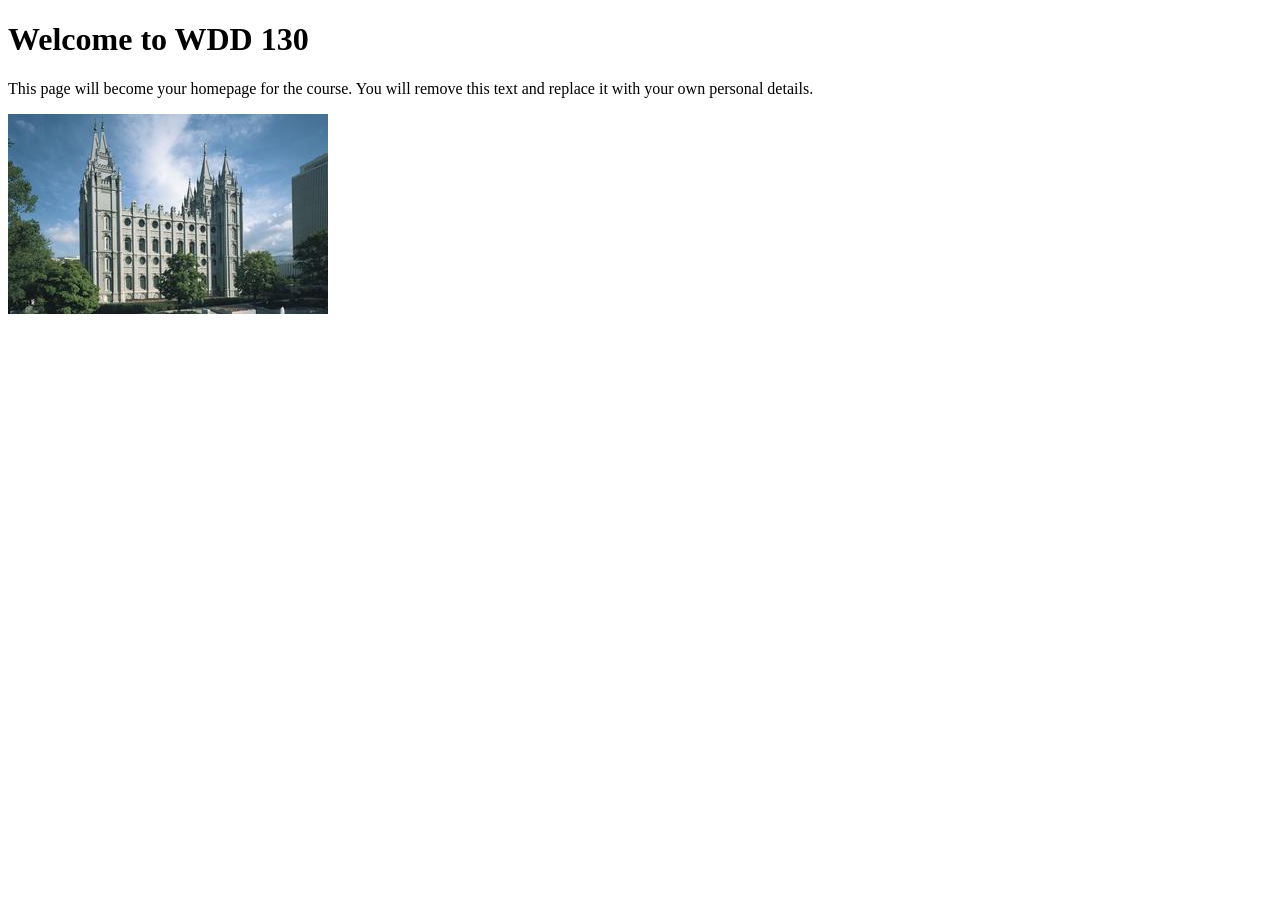
<file: index.html>
<!DOCTYPE html>
<html lang="en">

<head>
    <meta charset="UTF-8">
    <meta name="viewport" content="width=device-width, initial-scale=1.0">
    <title>WDD 130 | Personal Homepage</title>
</head>

<body>
    <h1>Welcome to WDD 130</h1>
    <p>This page will become your homepage for the course. You will remove this text and replace it with your own personal details.</p>

    <img src="images/salt-lake-temple.jpg" alt="The Salt Lake Temple.">
</body>

</html>
</file>
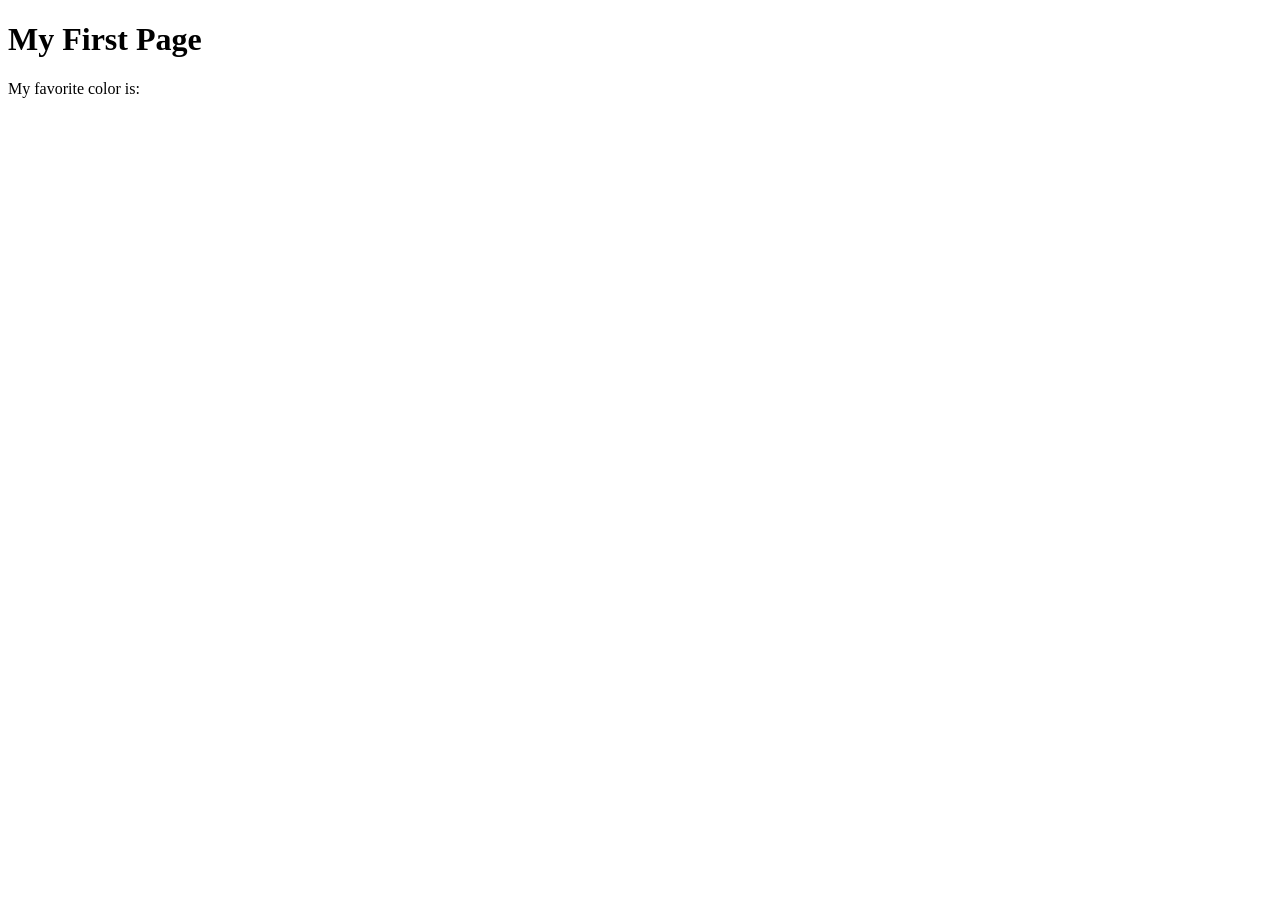
<file: week01/first-page.html>
<!DOCTYPE html>
<html lang="en">

<head>
    <meta charset="UTF-8">
    <meta name="viewport" content="width=device-width, initial-scale=1.0">
    <title>My First Page</title>
</head>

<body>
    <h1>My First Page</h1>
    <p>My favorite color is: </p>
</body>

</html>
</file>
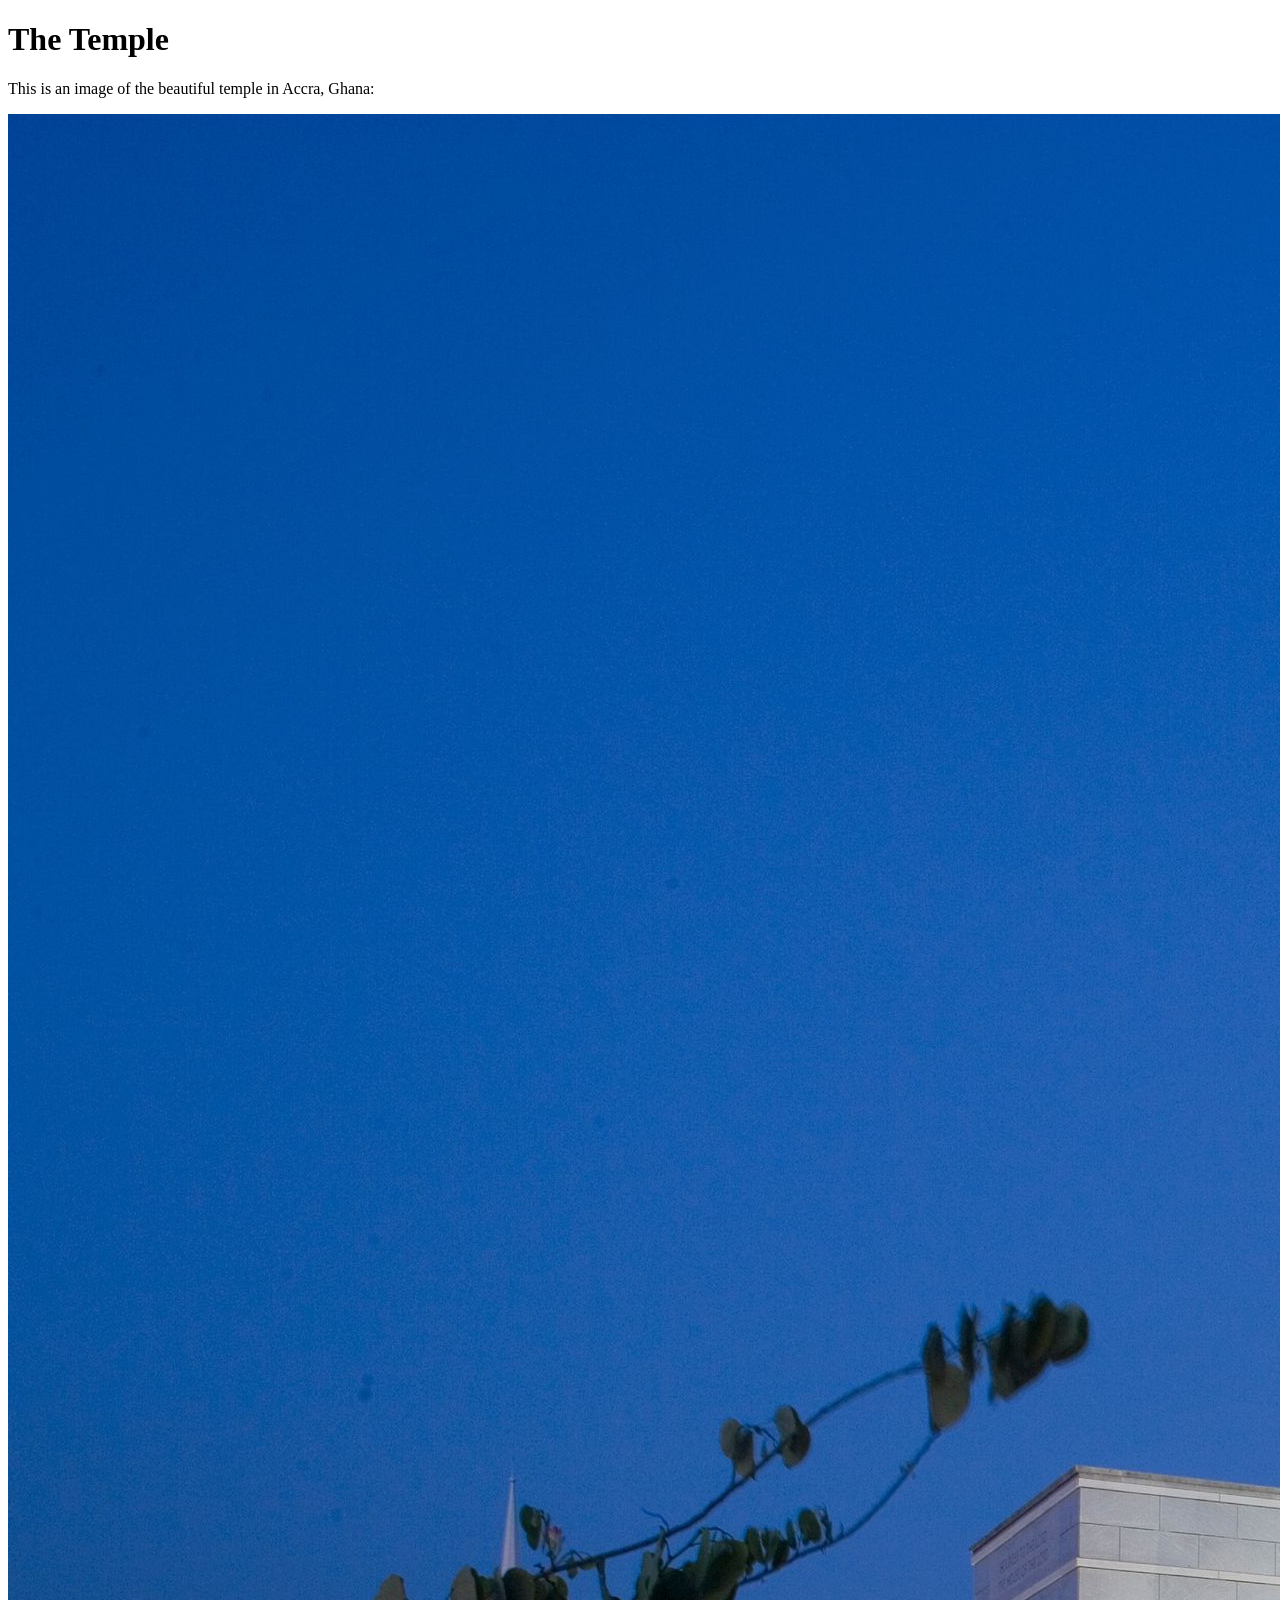
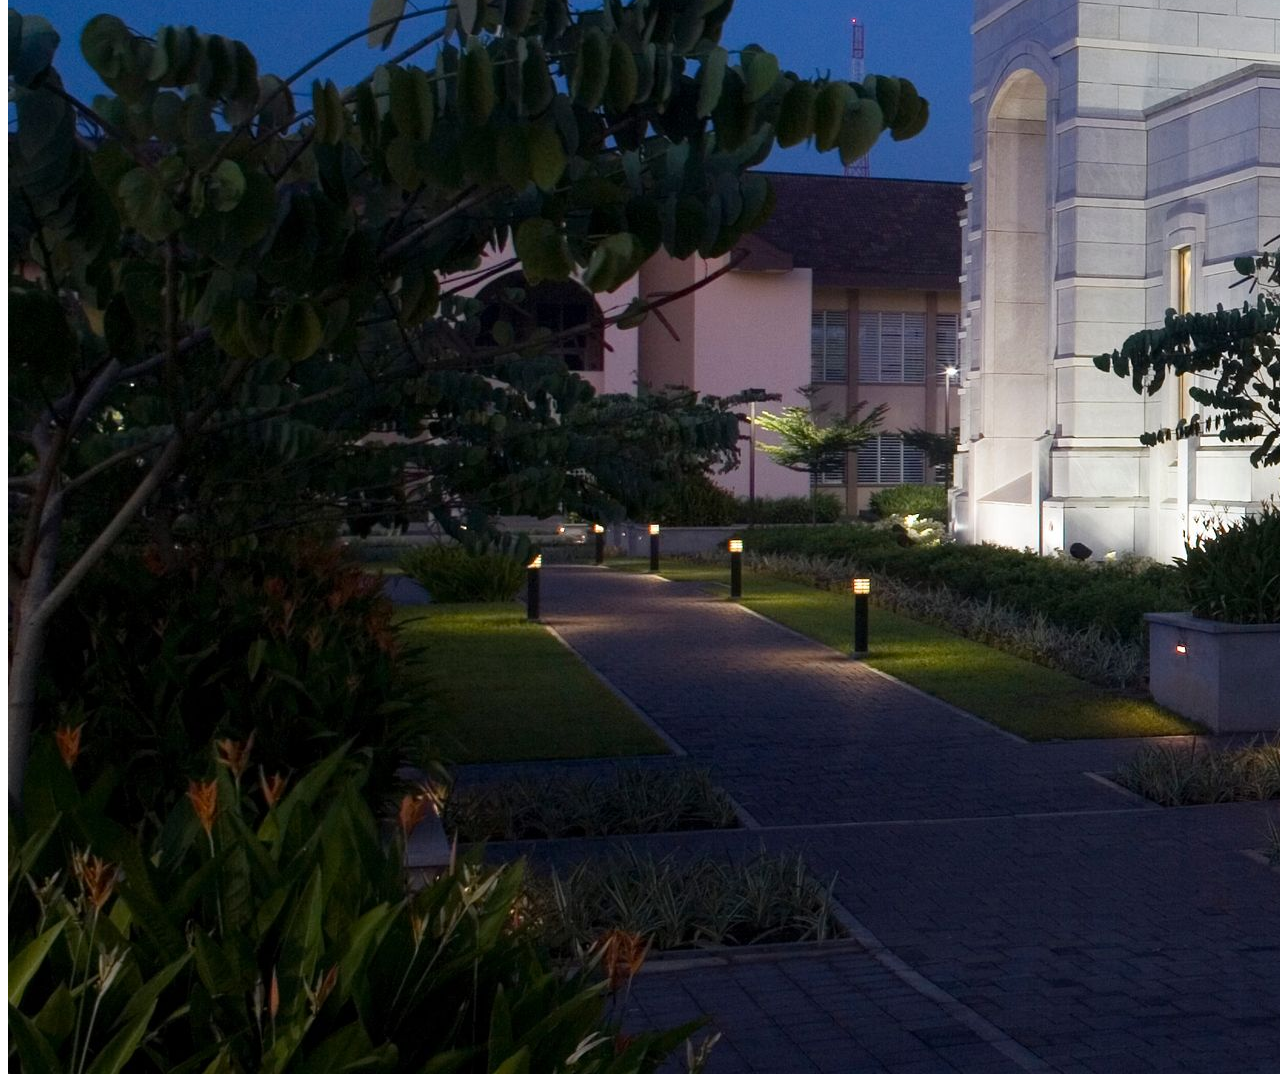
<file: week01/images.html>
<!DOCTYPE html>
<html lang="en">

<head>
    <meta charset="UTF-8">
    <meta name="viewport" content="width=device-width, initial-scale=1.0">
    <title>Temple Image</title>
</head>

<body>
    <h1>The Temple</h1>
    <p>This is an image of the beautiful temple in Accra, Ghana:</p>
    <img src="images/temple-large.jpeg" alt="The Accra Ghana Temple">

</body>

</html>
</file>
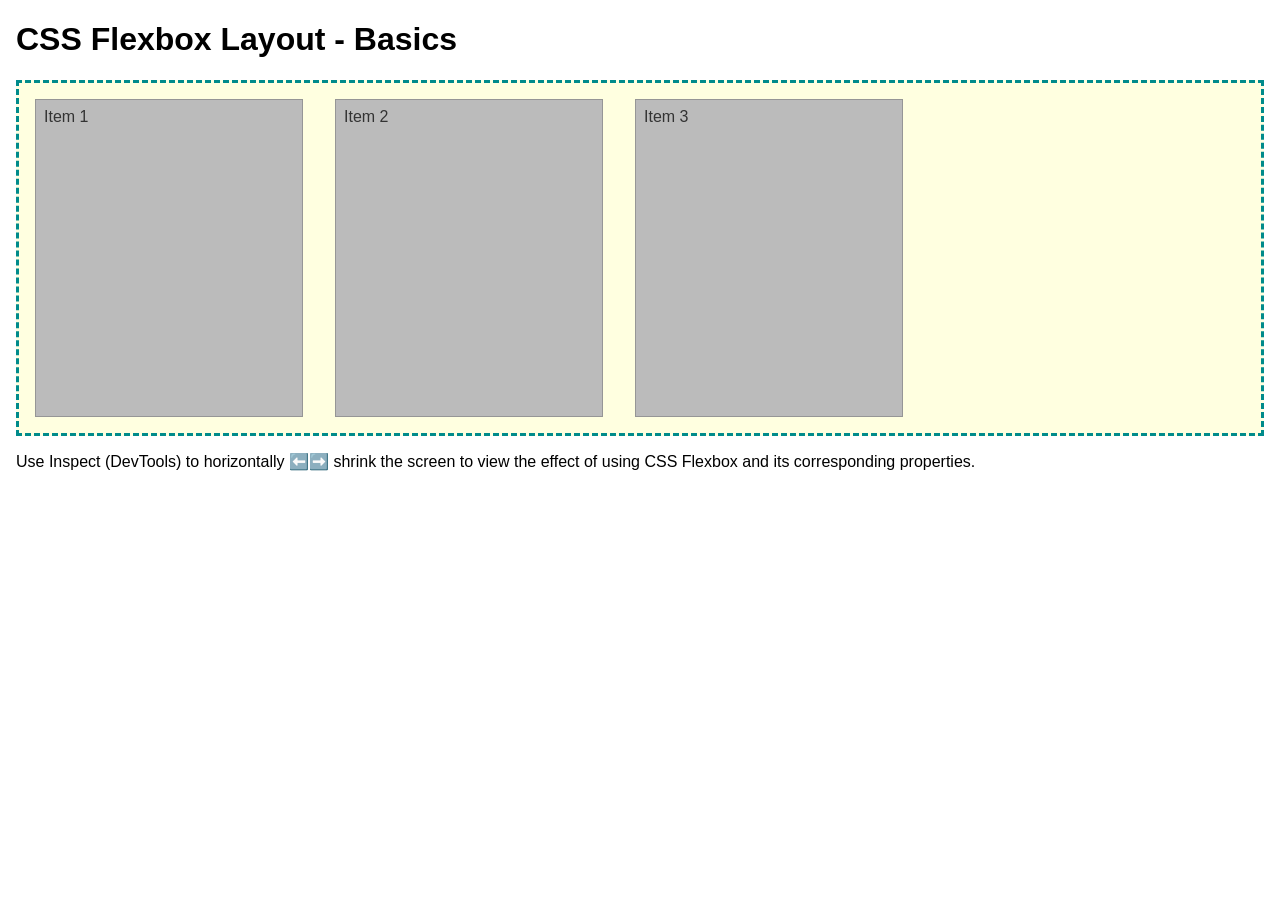
<file: week04/flexbox-layout.html>
<!DOCTYPE html>
<html lang="en">

<head>
    <meta charset="UTF-8">
    <meta name="viewport" content="width=device-width, initial-scale=1.0">
    <title>CSS Flexbox Layout - Basics</title>
    <link rel="stylesheet" href="styles/flexbox.css">
</head>

<body>
    <main>
        <h1>CSS Flexbox Layout - Basics</h1>
        <div class="flex-container">
            <div class="flex-item item1">Item 1</div>
            <div class="flex-item item2">Item 2</div>
            <div class="flex-item item3">Item 3</div>
        </div>
        <p>Use Inspect (DevTools) to horizontally ⬅️➡️ shrink the screen to view the effect of using CSS Flexbox and its corresponding properties.</p>
    </main>
</body>

</html>
</file>
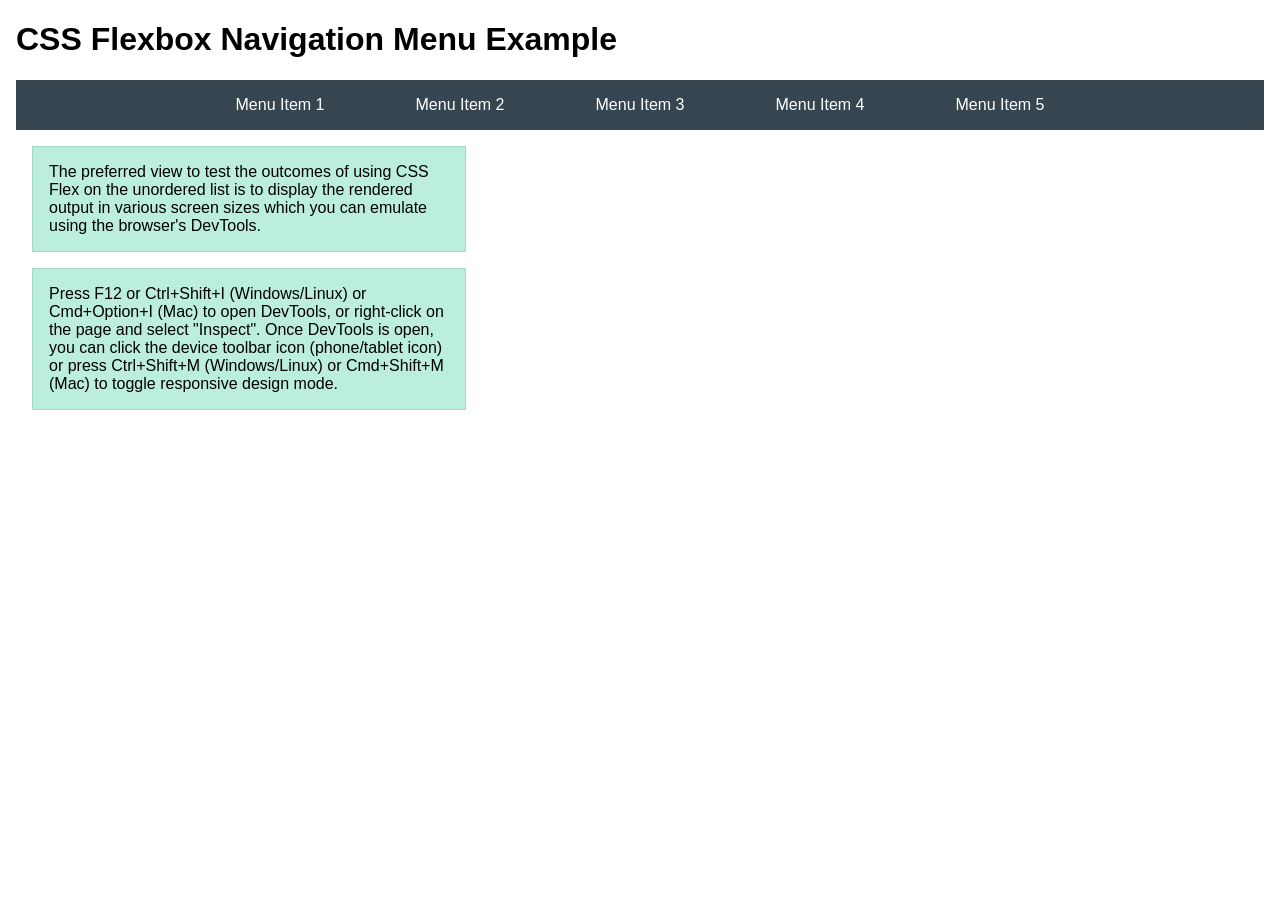
<file: week04/flexbox-menu.html>
<!DOCTYPE html>
<html lang="en">

<head>
    <meta charset="UTF-8">
    <meta name="viewport" content="width=device-width, initial-scale=1.0">
    <title>CSS Flexbox - Navigation Menu</title>
    <link rel="stylesheet" href="styles/flexbox-menu.css">
</head>

<body>
    <main>
        <h1>CSS Flexbox Navigation Menu Example</h1>
        <nav>
            <ul>
                <li><a href="#">Menu Item 1</a></li>
                <li><a href="#">Menu Item 2</a></li>
                <li><a href="#">Menu Item 3</a></li>
                <li><a href="#">Menu Item 4</a></li>
                <li><a href="#">Menu Item 5</a></li>
            </ul>
        </nav>
        <p>The preferred view to test the outcomes of using CSS Flex on the unordered list is to display the rendered output in various screen sizes which you can emulate using the browser's DevTools.</p>

        <p>Press F12 or Ctrl+Shift+I (Windows/Linux) or Cmd+Option+I (Mac) to open DevTools, or right-click on the page and select "Inspect". Once DevTools is open, you can click the device toolbar icon (phone/tablet icon) or press Ctrl+Shift+M (Windows/Linux) or Cmd+Shift+M (Mac) to toggle responsive design mode.</p>
    </main>
</body>

</html>
</file>
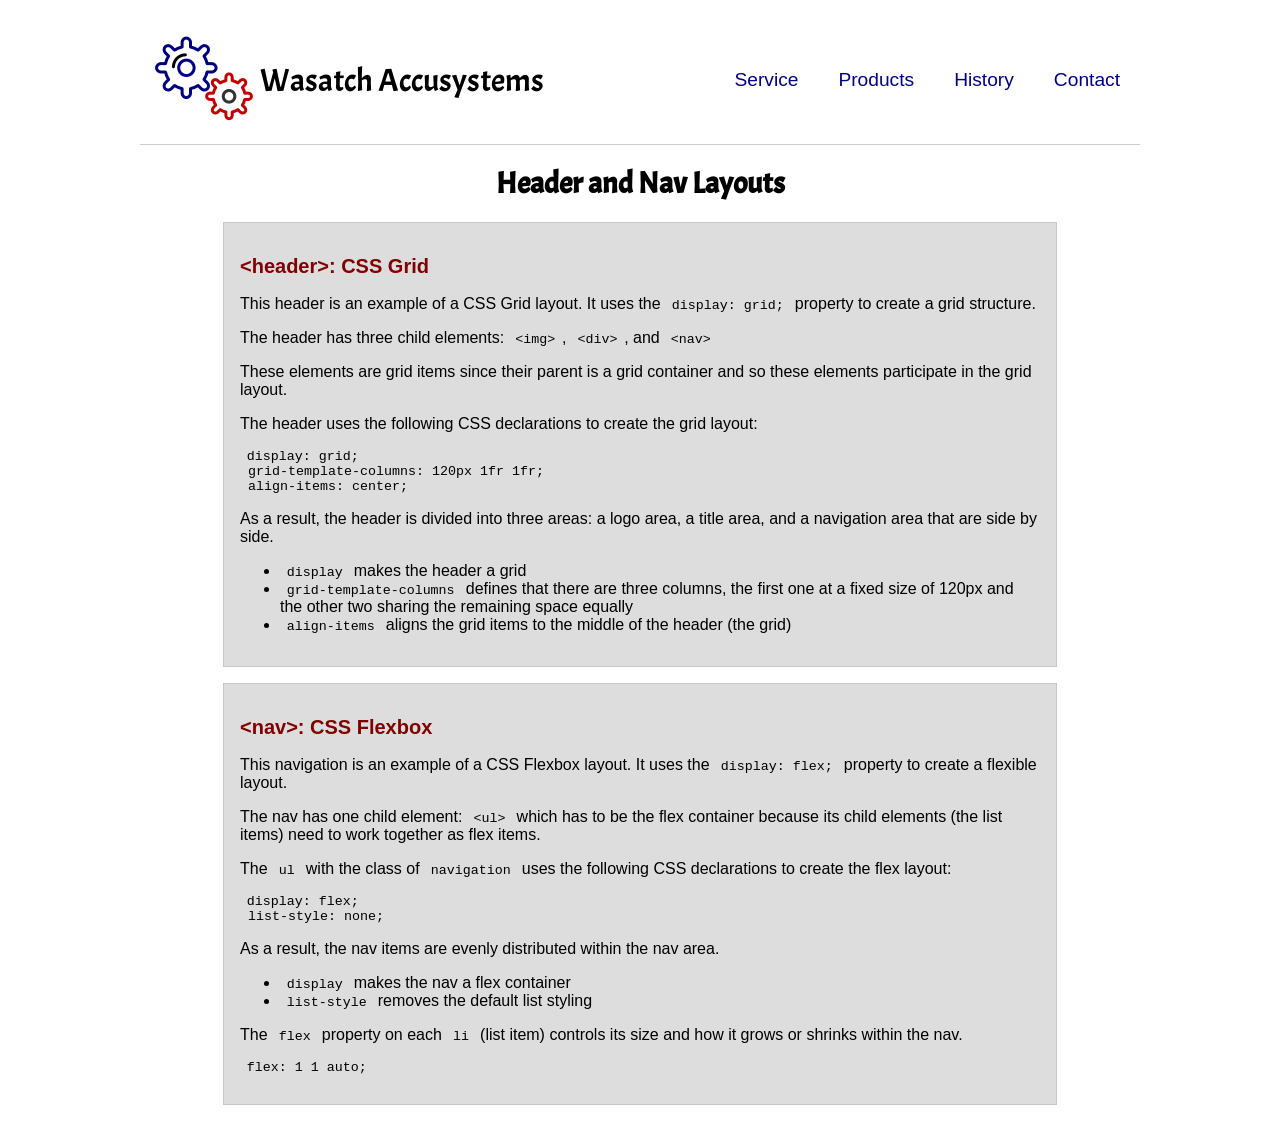
<file: week04/header-layout.html>
<!DOCTYPE html>
<html lang="en">

<head>
    <meta charset="UTF-8">
    <meta name="viewport" content="width=device-width, initial-scale=1.0">
    <title>Header and Nav Layout</title>
    <link rel="stylesheet" href="styles/layout.css">
    <link rel="preconnect" href="https://fonts.googleapis.com">
    <link rel="preconnect" href="https://fonts.gstatic.com" crossorigin>
    <link href="https://fonts.googleapis.com/css2?family=Acme&display=swap" rel="stylesheet">
</head>

<body>
    <header>
        <img src="images/colored-gears.png" alt="Sample Logo">
        <div id="logo">Wasatch Accusystems</div>
        <nav>
            <ul class="navigation">
                <li><a href="#">Service</a></li>
                <li><a href="#">Products</a></li>
                <li><a href="#">History</a></li>
                <li><a href="#">Contact</a></li>
            </ul>
        </nav>
    </header>
    <main>
        <h1>Header and Nav Layouts</h1>
        <section>
            <h2>&lt;header&gt;: CSS Grid</h2>
            <p>This header is an example of a CSS Grid layout. It uses the <code>display: grid;</code> property to create a grid structure.</p>
            <p>The header has three child elements: <code>&lt;img&gt;</code>, <code>&lt;div&gt;</code>, and <code>&lt;nav&gt;</code></p>
            <p>These elements are grid items since their parent is a grid container and so these elements participate in the grid layout.</p>
            <p>The header uses the following CSS declarations to create the grid layout:</p>
            <pre><code>display: grid;
 grid-template-columns: 120px 1fr 1fr;
 align-items: center;</code></pre>

            <p>As a result, the header is divided into three areas: a logo area, a title area, and a navigation area that are side by side.</p>

            <ul>
                <li><code>display</code> makes the header a grid</li>
                <li><code>grid-template-columns</code> defines that there are three columns, the first one at a fixed size of 120px and the other two sharing the remaining space equally</li>
                <li><code>align-items</code> aligns the grid items to the middle of the header (the grid)</li>
            </ul>
        </section>

        <section>
            <h2>&lt;nav&gt;: CSS Flexbox</h2>
            <p>This navigation is an example of a CSS Flexbox layout. It uses the <code>display: flex;</code> property to create a flexible layout.</p>
            <p>The nav has one child element: <code>&lt;ul&gt;</code> which has to be the flex container because its child elements (the list items) need to work together as flex items.</p>
            <p>The <code>ul</code> with the class of <code>navigation</code> uses the following CSS declarations to create the flex layout:</p>
            <pre><code>display: flex;
 list-style: none;</code></pre>

            <p>As a result, the nav items are evenly distributed within the nav area.</p>
            <ul>
                <li><code>display</code> makes the nav a flex container</li>
                <li><code>list-style</code> removes the default list styling</li>
            </ul>

            <p>The <code>flex</code> property on each <code>li</code> (list item) controls its size and how it grows or shrinks within the nav.</p>
            <pre><code>flex: 1 1 auto;</code></pre>
        </section>
    </main>

</body>

</html>
</file>
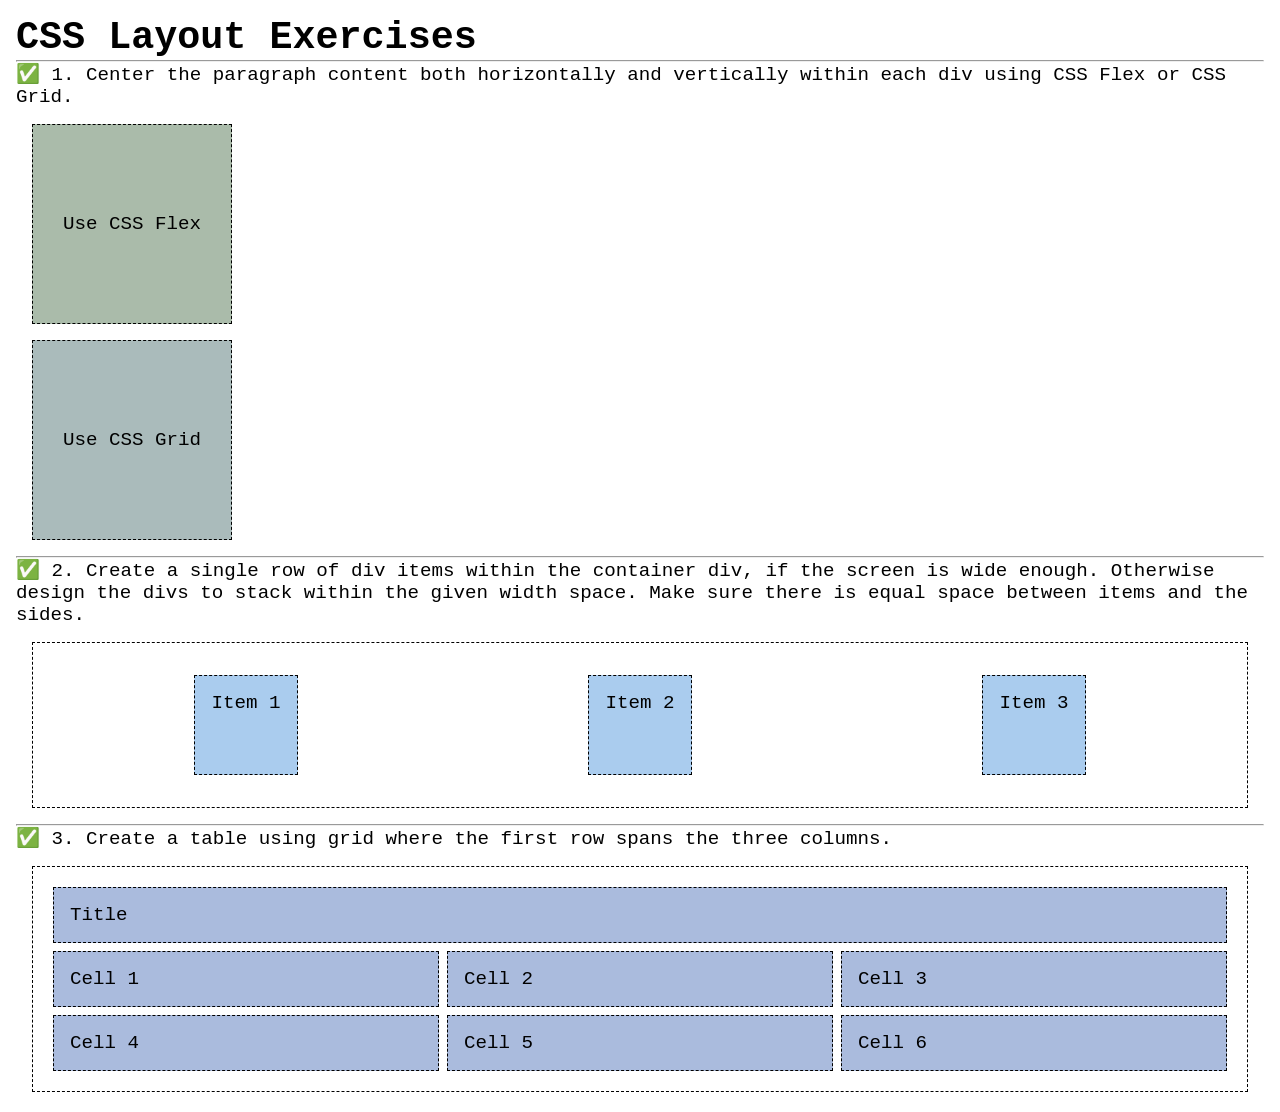
<file: week04/layout-exercises-solution.html>
<!DOCTYPE html>
<html lang="en">

<head>
    <meta charset="UTF-8">
    <meta name="viewport" content="width=device-width, initial-scale=1.0">
    <title>CSS Layout Exercises</title>
    <link rel="stylesheet" href="styles/layout-exercises-solution.css">
</head>

<body>
    <main>
        <h1>CSS Layout Exercises</h1>
        <hr>
        <p>✅ 1. Center the paragraph content both horizontally and vertically within each div using CSS Flex or CSS Grid.</p>
        <div class="one flex">
            <p>Use CSS Flex</p>
        </div>
        <div class="one grid">
            <p>Use CSS Grid</p>
        </div>
        <hr>
        <p>✅ 2. Create a single row of div items within the container div, if the screen is wide enough. Otherwise design the divs to stack within the given width space. Make sure there is equal space between items and the sides.</p>
        <div class="container2">
            <div class="two">
                <p>Item 1</p>
            </div>
            <div class="two">
                <p>Item 2</p>
            </div>
            <div class="two">
                <p>Item 3</p>
            </div>
        </div>
        <hr>
        <p>✅ 3. Create a table using grid where the first row spans the three columns. </p>
        <div class="container3">
            <div class="three columns-3">
                <p>Title</p>
            </div>
            <div class="three">
                <p>Cell 1</p>
            </div>
            <div class="three">
                <p>Cell 2</p>
            </div>
            <div class="three">
                <p>Cell 3</p>
            </div>
            <div class="three">
                <p>Cell 4</p>
            </div>
            <div class="three">
                <p>Cell 5</p>
            </div>
            <div class="three">
                <p>Cell 6</p>
            </div>
        </div>
    </main>
</body>

</html>
</file>
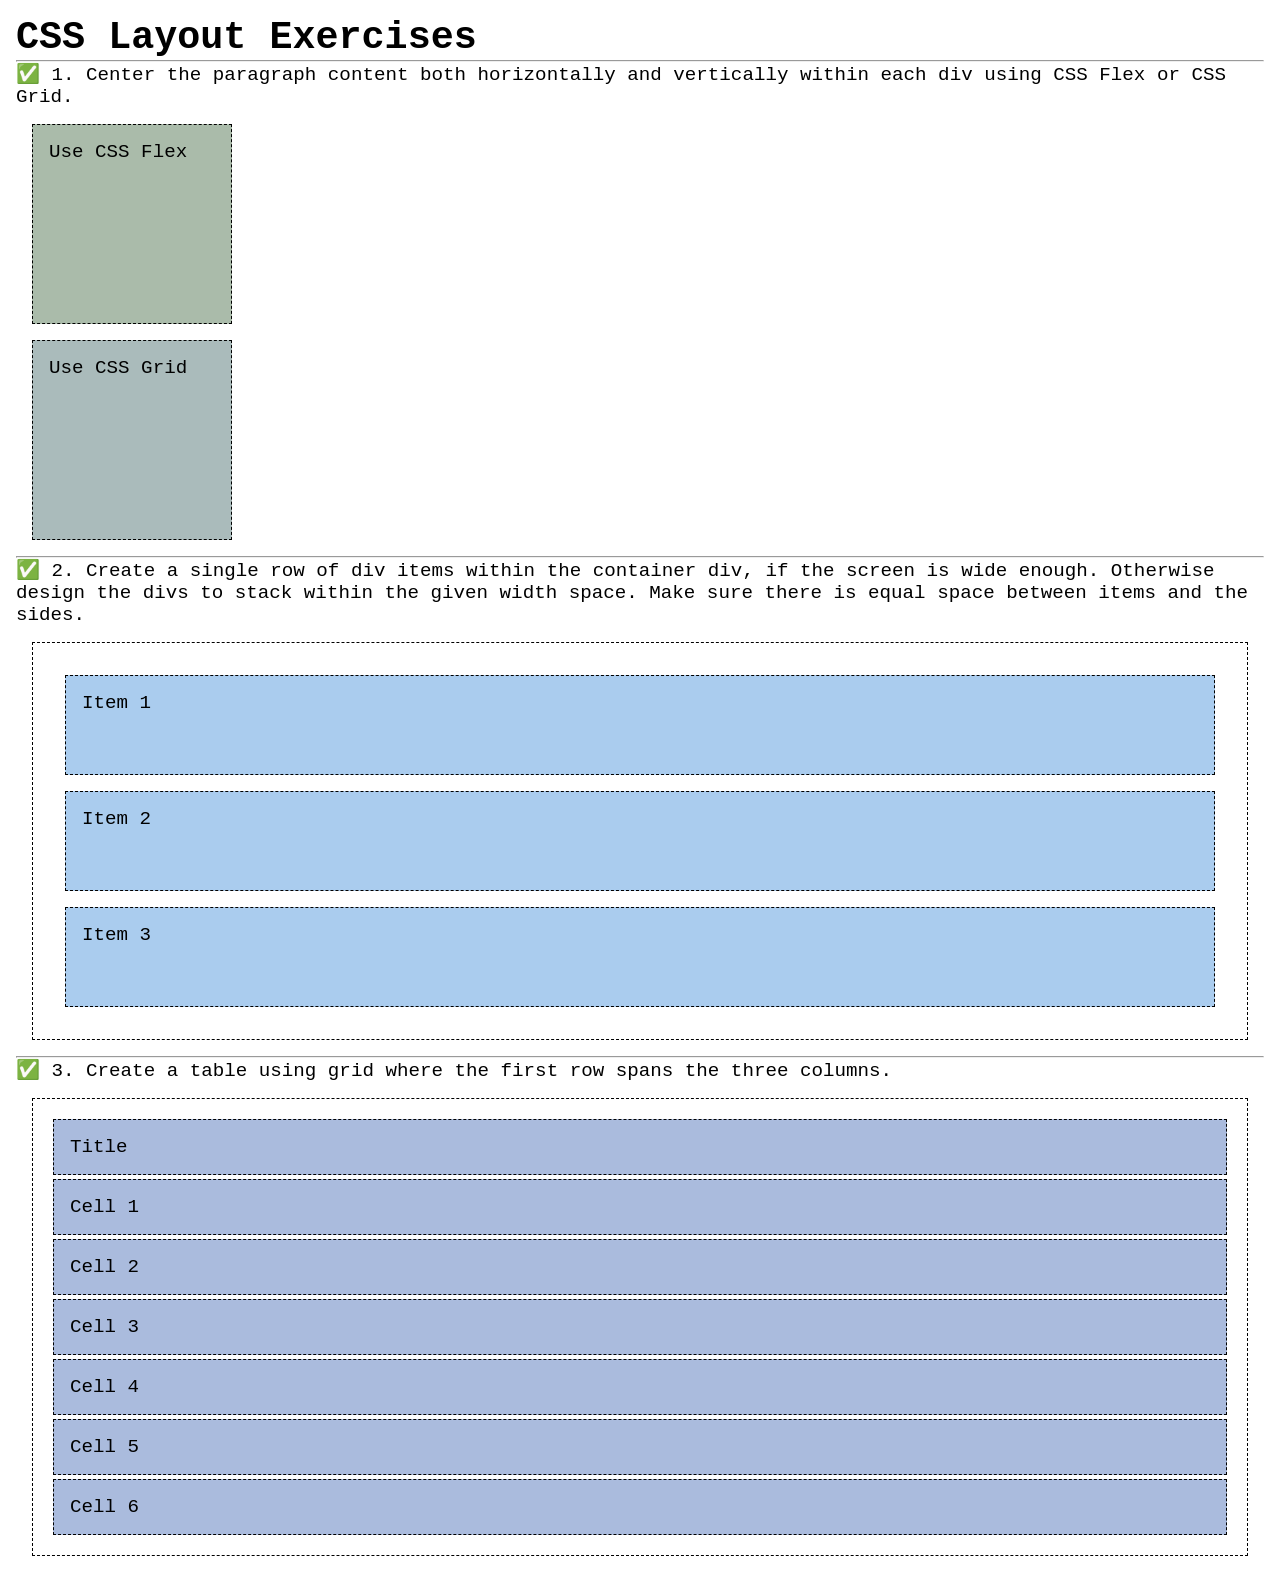
<file: week04/layout-exercises.html>
<!DOCTYPE html>
<html lang="en">

<head>
    <meta charset="UTF-8">
    <meta name="viewport" content="width=device-width, initial-scale=1.0">
    <title>CSS Layout Exercises</title>
    <link rel="stylesheet" href="styles/layout-exercises.css">
</head>

<body>
    <main>
        <h1>CSS Layout Exercises</h1>
        <hr>
        <p>✅ 1. Center the paragraph content both horizontally and vertically within each div using CSS Flex or CSS Grid.</p>
        <div class="one flex">
            <p>Use CSS Flex</p>
        </div>
        <div class="one grid">
            <p>Use CSS Grid</p>
        </div>
        <hr>
        <p>✅ 2. Create a single row of div items within the container div, if the screen is wide enough. Otherwise design the divs to stack within the given width space. Make sure there is equal space between items and the sides.</p>
        <div class="container2">
            <div class="two">
                <p>Item 1</p>
            </div>
            <div class="two">
                <p>Item 2</p>
            </div>
            <div class="two">
                <p>Item 3</p>
            </div>
        </div>
        <hr>
        <p>✅ 3. Create a table using grid where the first row spans the three columns. </p>
        <div class="container3">
            <div class="three columns-3">
                <p>Title</p>
            </div>
            <div class="three">
                <p>Cell 1</p>
            </div>
            <div class="three">
                <p>Cell 2</p>
            </div>
            <div class="three">
                <p>Cell 3</p>
            </div>
            <div class="three">
                <p>Cell 4</p>
            </div>
            <div class="three">
                <p>Cell 5</p>
            </div>
            <div class="three">
                <p>Cell 6</p>
            </div>
        </div>
    </main>
</body>

</html>
</file>
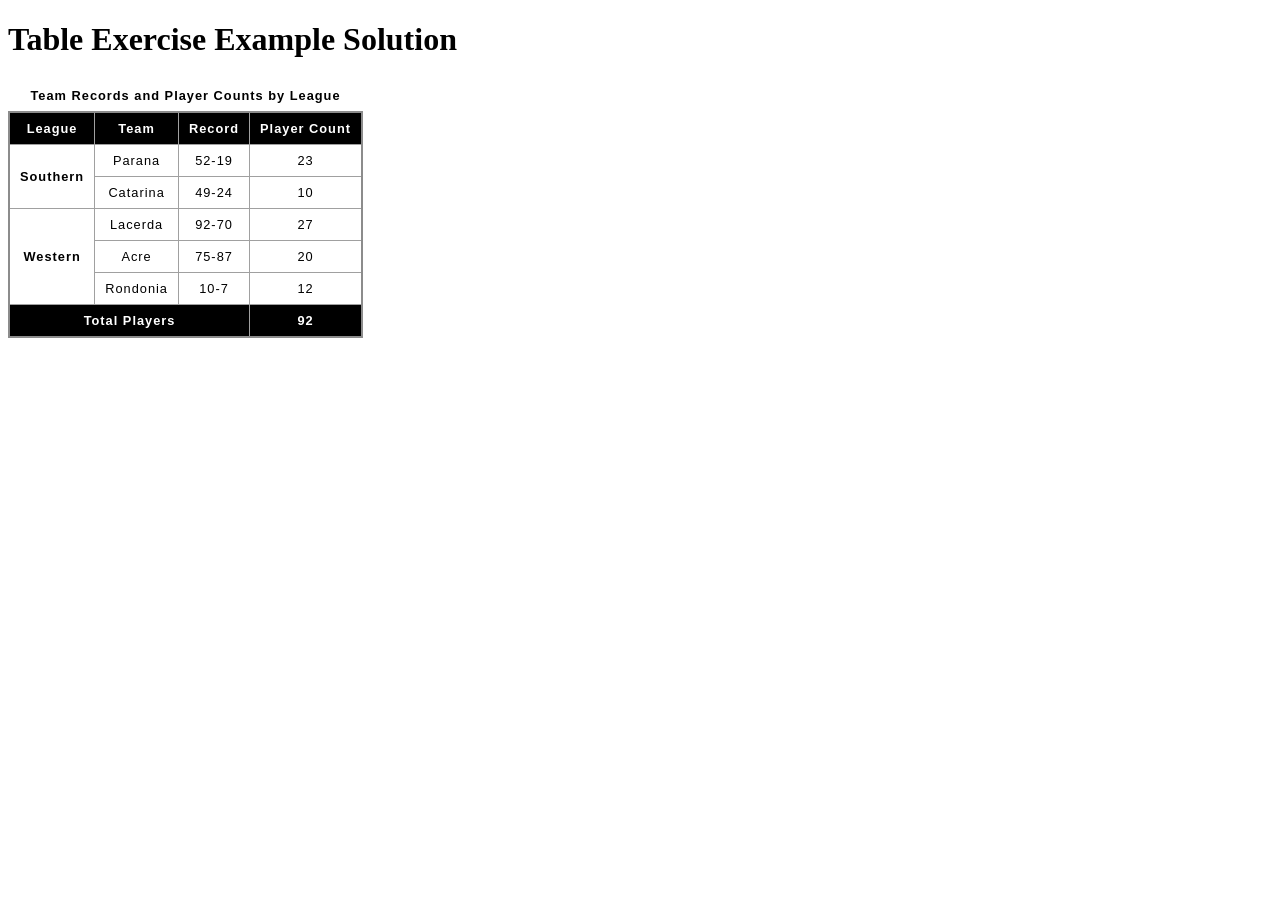
<file: week05/table-exercise-solution.html>
<!DOCTYPE html>
<html lang="en">

<head>
    <meta charset="UTF-8">
    <meta name="viewport" content="width=device-width, initial-scale=1.0">
    <title>Table Exercise</title>
    <link rel="stylesheet" href="styles/table-exercise-solution.css">
</head>

<body>
    <h1>Table Exercise Example Solution</h1>
    <table>
        <caption>Team Records and Player Counts by League</caption>
        <thead>
            <tr>
                <th scope="col">League</th>
                <th scope="col">Team</th>
                <th scope="col">Record</th>
                <th scope="col">Player Count</th>
            </tr>
        </thead>
        <tbody>
            <tr>
                <th rowspan="2" scope="row">Southern</th>
                <td>Parana</td>
                <td>52-19</td>
                <td>23</td>
            </tr>
            <tr>
                <td>Catarina</td>
                <td>49-24</td>
                <td>10</td>
            </tr>
            <tr>
                <th rowspan="3" scope="row">Western</th>
                <td>Lacerda</td>
                <td>92-70</td>
                <td>27</td>
            </tr>
            <tr>
                <td>Acre</td>
                <td>75-87</td>
                <td>20</td>
            </tr>
            <tr>
                <td>Rondonia</td>
                <td>10-7</td>
                <td>12</td>
            </tr>
        </tbody>
        <tfoot>
            <tr>
                <th colspan="3" scope="row">Total Players</th>
                <td>92</td>
            </tr>
        </tfoot>
    </table>
</body>

</html>
</file>
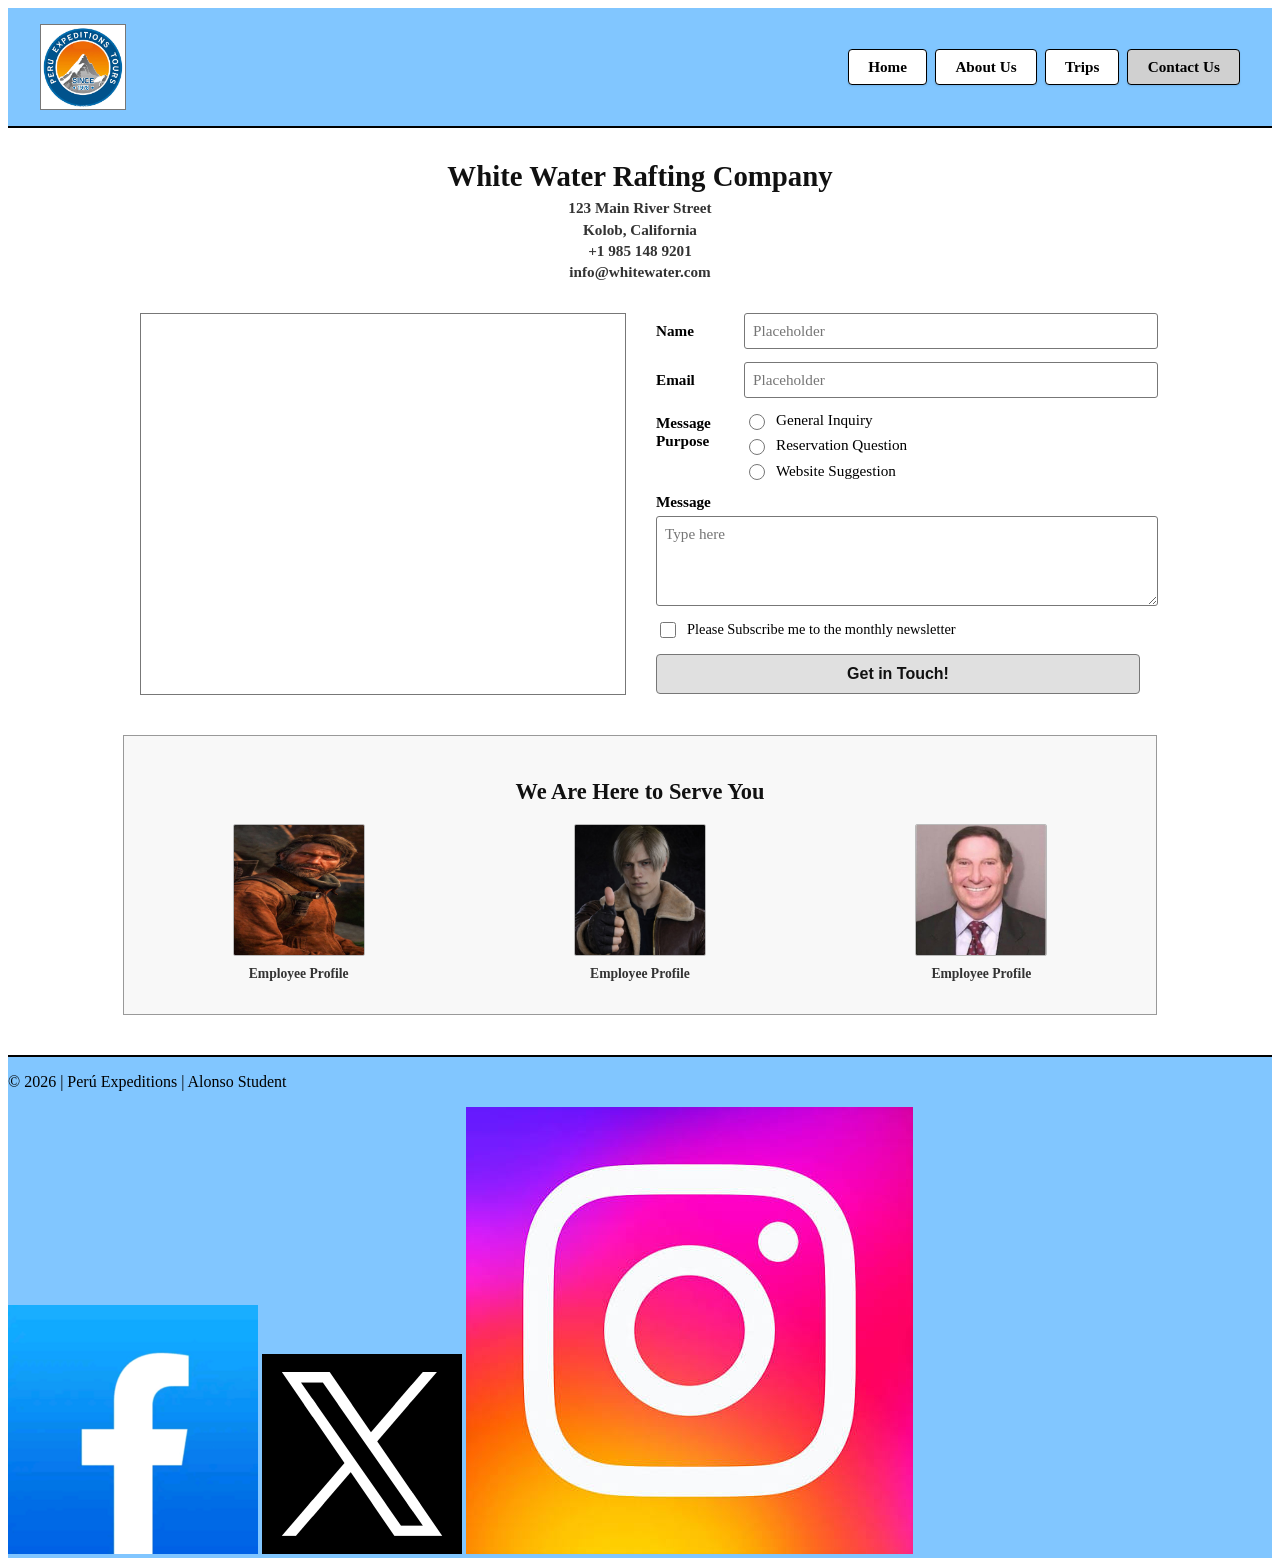
<file: wwr/contact.html>
<!DOCTYPE html>
<html lang="es">
<head>
    <meta charset="UTF-8">
    <meta name="viewport" content="width=device-width, initial-scale=1.0">
    <meta name="description" content="Get in touch with Perú Expeditions for whitewater rafting reservations, general inquiries, or website feedback. Find our location, phone, and team.">
    <meta name="author" content="German Alonso Paredes Huamanchumo">
    <title>Perú Expeditions | Contact Us</title>
    <link rel="stylesheet" href="styles/rafting.css">
</head> 
<body>
    <header>
        <img src="images/logo.jpg" alt="Peru Expeditions Logo">
        <nav>
            <a href="index.html">Home</a>
            <a href="about.html">About Us</a>
            <a href="trips.html">Trips</a>
            <a href="contact.html" class="active">Contact Us</a>
        </nav>
    </header>

    <main>
        <section class="company-info">
            <h1>White Water Rafting Company</h1>
            <p>123 Main River Street</p>
            <p>Kolob, California</p>
            <p>+1 985 148 9201</p>
            <p>info@whitewater.com</p>
        </section>

        <section class="contact-grid">
            <div class="map-container">
                <iframe 
                    src="https://www.google.com/maps/embed?pb=!1m18!1m12!1m3!1d3178.936019801479!2d-113.1510926846995!3d37.17799297987237!2m3!1f0!2f0!3f0!3m2!1i1024!2i768!4f13.1!3m3!1m2!1s0x80ca8d360b511ef1%3A0xd9b264a53139030!2sKolob%20Canyons!5e0!3m2!1sen!2sus!4v1690000000000!5m2!1sen!2sus" 
                    allowfullscreen="" 
                    loading="lazy" 
                    referrerpolicy="no-referrer-when-downgrade"
                    title="Location map of White Water Rafting Company">
                </iframe>
            </div>

            <form class="contact-form" action="#" method="post">
                <div class="form-row">
                    <label for="username">Name</label>
                    <input type="text" id="username" name="username" placeholder="Placeholder" required>
                </div>

                <div class="form-row">
                    <label for="useremail">Email</label>
                    <input type="email" id="useremail" name="useremail" placeholder="Placeholder" required>
                </div>

                <div class="form-row purpose-row">
                    <span class="purpose-label">Message<br>Purpose</span>
                    <div class="radio-group">
                        <label for="purpose-general">
                            <input type="radio" id="purpose-general" name="purpose" value="general" required>
                            General Inquiry
                        </label>
                        <label for="purpose-reservation">
                            <input type="radio" id="purpose-reservation" name="purpose" value="reservation">
                            Reservation Question
                        </label>
                        <label for="purpose-suggestion">
                            <input type="radio" id="purpose-suggestion" name="purpose" value="suggestion">
                            Website Suggestion
                        </label>
                    </div>
                </div>

                <div class="form-message">
                    <label for="message">Message</label>
                    <textarea id="message" name="message" rows="4" placeholder="Type here" required></textarea>
                </div>

                <div class="form-checkbox">
                    <label for="newsletter">
                        <input type="checkbox" id="newsletter" name="newsletter">
                        Please Subscribe me to the monthly newsletter
                    </label>
                </div>

                <button type="submit">Get in Touch!</button>
            </form>
        </section>

        <section class="employees-section">
            <h2>We Are Here to Serve You</h2>
            <div class="employees-grid">
                <figure>
                    <img src="images/employees1.jpg" alt="Employee Profile 1">
                    <figcaption>Employee Profile</figcaption>
                </figure>
                <figure>
                    <img src="images/employees2.jpg" alt="Employee Profile 2">
                    <figcaption>Employee Profile</figcaption>
                </figure>
                <figure>
                    <img src="images/employees3.jpg" alt="Employee Profile 3">
                    <figcaption>Employee Profile</figcaption>
                </figure>
            </div>
        </section>
    </main>
    <footer>
        <p>&copy; 2026 | Perú Expeditions | Alonso Student</p>

        <nav class="socialmedia">
            <a href="https://facebook.com" target="_blank" rel="noopener" class="social-icon"><img src="images/facebook.png" alt="Facebook"></a>
            <a href="https://twitter.com" target="_blank" rel="noopener" class="social-icon"><img src="images/twitter.png" alt="Twitter"></a>
            <a href="https://instagram.com" target="_blank" rel="noopener" class="social-icon"><img src="images/instagram.jpg" alt="Instagram"></a>
        </nav>
    </footer>
</body>
</html>
</file>
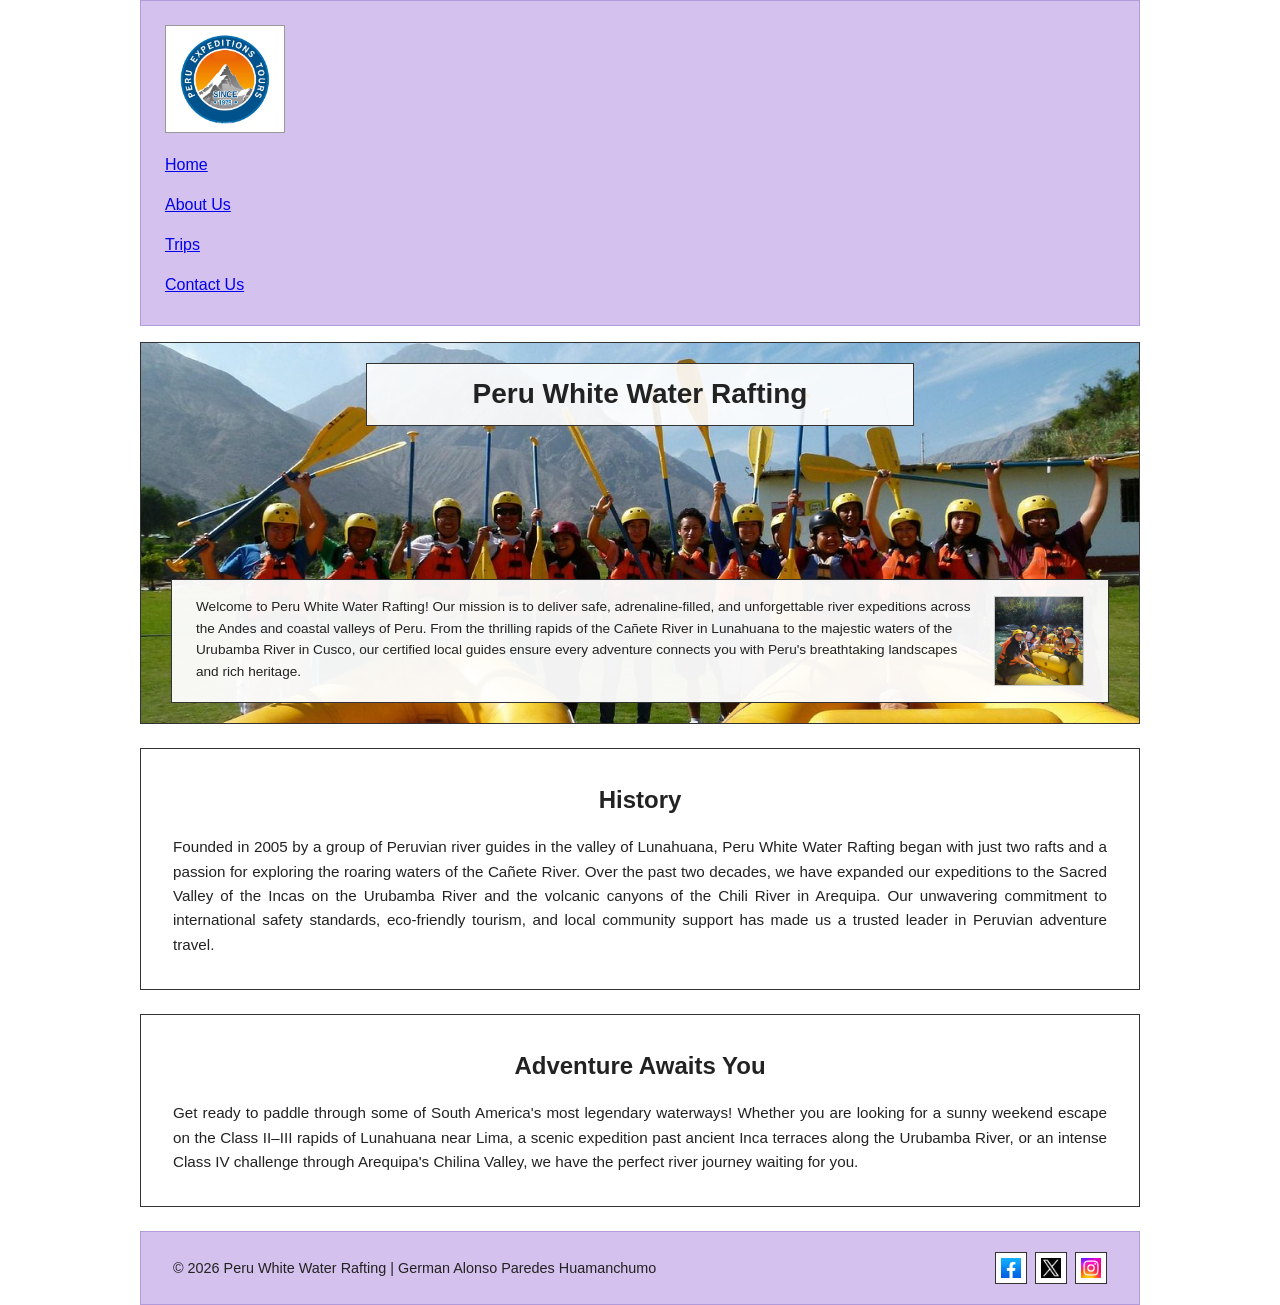
<file: week03/wwr/about.html>
<!DOCTYPE html>
<html lang="en">
<head>
    <meta charset="UTF-8">
    <meta name="viewport" content="width=device-width, initial-scale=1.0">
    <title>About Us | Peru White Water Rafting</title>
    <link rel="stylesheet" href="styles/watd.css">
</head>
<body>
    <header>
        <div class="logo-box">
            <img src="images.jpg" alt="Peru White Water Rafting Logo" class="logo">
        </div>
        <nav>
            <a href="index.html">Home</a>
            <a href="about.html">About Us</a>
            <a href="trips.html">Trips</a>
            <a href="contact.html">Contact Us</a>
        </nav>
    </header>
    <main>
        <section class="hero">
            <img src="lunahuana-rafting-peru.jpg" alt="Rafting team navigating the rapids of Lunahuana, Peru">
            <h1>Peru White Water Rafting</h1>
            <article>
                <img src="caption.jpg" alt="Happy adventurer after rafting in Peru">
                <p>Welcome to Peru White Water Rafting! Our mission is to deliver safe, adrenaline-filled, and unforgettable river expeditions across the Andes and coastal valleys of Peru. From the thrilling rapids of the Cañete River in Lunahuana to the majestic waters of the Urubamba River in Cusco, our certified local guides ensure every adventure connects you with Peru's breathtaking landscapes and rich heritage.</p>
            </article>
        </section>
        <section class="history">
            <h2>History</h2>
            <p>Founded in 2005 by a group of Peruvian river guides in the valley of Lunahuana, Peru White Water Rafting began with just two rafts and a passion for exploring the roaring waters of the Cañete River. Over the past two decades, we have expanded our expeditions to the Sacred Valley of the Incas on the Urubamba River and the volcanic canyons of the Chili River in Arequipa. Our unwavering commitment to international safety standards, eco-friendly tourism, and local community support has made us a trusted leader in Peruvian adventure travel.</p>
        </section>
        <section class="adventures">
            <h2>Adventure Awaits You</h2>
            <div class="adventure-content">
                <p>Get ready to paddle through some of South America's most legendary waterways! Whether you are looking for a sunny weekend escape on the Class II–III rapids of Lunahuana near Lima, a scenic expedition past ancient Inca terraces along the Urubamba River, or an intense Class IV challenge through Arequipa's Chilina Valley, we have the perfect river journey waiting for you.</p>
            </div>
        </section>
    </main>
    <footer>
        <p>&copy; 2026 Peru White Water Rafting | German Alonso Paredes Huamanchumo</p>
        <div class="sociallinks">
            <a href="https://facebook.com" target="_blank" rel="noopener">
                <img src="Logo_de_Facebook.png" alt="Facebook">
            </a>
            <a href="https://twitter.com" target="_blank" rel="noopener">
                <img src="X.png" alt="Twitter">
            </a>
            <a href="https://instagram.com" target="_blank" rel="noopener">
                <img src="instagram.jpg" alt="Instagram">
            </a>
        </div>
    </footer>
</body>
</html>
</file>
<file: week04/styles/flexbox.css>
body {
    font-family: Helvetica, Arial, sans-serif;
    margin: 1rem;
}

.flex-container {
    border: 3px dashed darkcyan;
    background-color: lightyellow;
    display: flex;
    flex-wrap: wrap;
}

.flex-item {
    width: 250px;
    margin: 1rem;
    border: 1px solid rgb(0 0 0 / 20%);
    padding: 0.5rem;
    background-color: #bbb;
    color: #333;
}

.item1 {
    min-height: 100px;
}

.item2 {
    min-height: 200px;
}

.item3 {
    min-height: 300px;
}
</file>
<file: week04/styles/flexbox-menu.css>
body {
    font-family: Helvetica, Arial, sans-serif;
    margin: 1rem;
}

nav {
    background-color: #36454f;
}

nav ul {
    list-style-type: none;
    display: flex;
    flex-wrap: wrap;
    max-width: 900px;
    margin: 0 auto;
    padding: 0;
    justify-content: space-around;
    align-items: center;
}

nav a {
    display: block;
    color: #fff;
    text-align: center;
    padding: 1rem;
    text-decoration: none;
}

p {
    margin: 1rem;
    border: 1px solid rgb(0 0 0 / 10%);
    padding: 1rem;
    background-color: #bed;
    max-width: 400px;
}
</file>
<file: week04/styles/layout.css>
header {
    margin: 1rem auto;
    display: grid;
    grid-template-columns: 120px 1fr 1fr;
    align-items: center;
    border-bottom: 1px solid #ccc;
    max-width: 1000px;
}

.logo img {
    margin: 0 0.25rem 0 1rem;
    width: 64px;
    height: auto;
}

#logo {
    font-size: 2rem;
    font-family: Acme, Arial, sans-serif;
}

.navigation {
    display: flex;
    list-style: none;
}

.navigation li {
    flex: 1 1 auto;
}

.navigation a {
    display: block;
    color: navy;
    padding: 20px;
    text-decoration: none;
    font-size: 1.2rem;
}

.navigation a:hover {
    color: tomato;
    text-decoration: underline;
}

body {
    font-family: Arial, sans-serif;
}

h1 {
    font-size: 1.85rem;
    text-align: center;
    font-family: Acme, Arial, sans-serif;
}

h2 {
    color: maroon;
    font-size: 1.25rem;
}

section {
    margin: 1em auto;
    padding: 1em;
    border: 1px solid rgb(0 0 0 / 10%);
    background-color: #ddd;
    width: min(800px, 100%);
}

code {
    font-family: 'Courier New', Courier, monospace;
    font-size: smaller;
    padding: 0.5em;
}
</file>
<file: week04/styles/layout-exercises-solution.css>
* {
    margin: 0;
    padding: 0;
    box-sizing: border-box;
}

body {
    margin: 1rem;
    font-family: monospace;
    font-size: 1.2rem;
}

div {
    margin: 1rem;
    border: 1px dashed;
    padding: 1rem;
}

.one {
    width: 200px;
    height: 200px;
}

.flex {
    background-color: #aba;
    display: flex;
    justify-content: center;
    align-items: center;
}

.grid {
    background-color: #abb;
    display: grid;
    place-items: center;
}

.container2 {
    display: flex;
    flex-wrap: wrap;
    justify-content: space-around;
}

.two {
    background-color: #ace;
    height: 100px;
}

.container3 {
    display: grid;
    grid-template-columns: repeat(3, 1fr);
}

.columns-3 {
    grid-column: span 3;
}

.three {
    margin: .25rem;
    background-color: #abd;
}
</file>
<file: week04/styles/layout-exercises.css>
* {
    margin: 0;
    padding: 0;
    box-sizing: border-box;
}

body {
    margin: 1rem;
    font-family: monospace;
    font-size: 1.2rem;
}

div {
    margin: 1rem;
    border: 1px dashed;
    padding: 1rem;
}

.one {
    width: 200px;
    height: 200px;
}

.flex {
    background-color: #aba;
    /* write declarations here */

}

.grid {
    background-color: #abb;
    /* write declarations here */

}

.container2 {
    /* write declarations here */

}

.two {
    background-color: #ace;
    height: 100px;
}

.container3 {
    /* write declarations here */

}

.columns-3 {
    /* write declaration here */

}

.three {
    margin: .25rem;
    background-color: #abd;
}
</file>
<file: week05/styles/table-exercise-solution.css>
table {
    border-collapse: collapse;
    border: 2px solid rgb(140 140 140);
    font-family: sans-serif;
    font-size: 0.8rem;
    letter-spacing: 1px;
}

caption {
    padding: 8px 10px;
    font-weight: 700;
}

th,
td {
    border: 1px solid rgb(160 160 160);
    padding: 8px 10px;
    text-align: center;
}

thead th,
tfoot tr {
    background-color: #000;
    color: #fff;
    font-weight: 700;
}
</file>
<file: wwr/styles/rafting.css>
/* HEADER COLOR */
header {
  background-color: #81c6ff;
  border-bottom: 2px solid #000000;
  padding: 1rem 2rem;
  display: flex;
  justify-content: space-between;
  align-items: center;
  width: 100%;
  box-sizing: border-box;
}

/* Logo style to fit left-aligned with border */
header img {
  width: 80px;
  height: auto;
  border: 1px solid #777;
  background-color: #fff;
  padding: 2px;
}

/* Navigation menu container */
header nav {
  display: flex;
  gap: 0.5rem;
}

/* Menu button boxes with a well-defined black/grey border */
header nav a {
  background-color: #ffffff;
  color: #000000;
  padding: 0.5rem 1.2rem;
  text-decoration: none;
  border: 1px solid #000000;
  border-radius: 4px;
  font-size: 0.95rem;
  font-weight: 600;
  box-shadow: 0 1px 2px rgba(0, 0, 0, 0.1);
}

/* Effect when you hover the mouse over it or are on the active page */
header nav a:hover,
header nav a.active {
  background-color: #d0d0d0;
}

.company-info {
  text-align: center;
  margin: 2rem auto;
}

.company-info h1 {
  font-size: 1.8rem;
  margin-bottom: 0.4rem;
  color: #111;
}

.company-info p {
  margin: 0.2rem 0;
  font-weight: 700;
  font-size: 0.95rem;
  color: #333;
}

/* Main grid */
.contact-grid {
  display: grid;
  grid-template-columns: 1fr 1fr;
  gap: 2rem;
  align-items: start;
  max-width: 1000px;
  margin: 0 auto 2.5rem;
  padding: 0 1rem;
}

/* Adjusted Google Map */
.map-container iframe {
  width: 100%;
  height: 380px;
  border: 1px solid #777;
  display: block;
}

/* Form container */
.contact-form {
  display: flex;
  flex-direction: column;
  gap: 0.8rem;
}

.form-row {
  display: grid;
  grid-template-columns: 80px 1fr;
  align-items: center;
  gap: 0.5rem;
}

.form-row label {
  font-weight: 700;
  font-size: 0.95rem;
}

.purpose-row {
  align-items: start;
}

.purpose-label {
  font-weight: 700;
  font-size: 0.95rem;
  padding-top: 0.2rem;
  line-height: 1.2;
}

.radio-group {
  display: flex;
  flex-direction: column;
  gap: 0.4rem;
}

.radio-group label {
  display: flex;
  align-items: center;
  gap: 0.5rem;
  font-weight: normal;
  cursor: pointer;
  font-size: 0.95rem;
}

.form-message {
  display: flex;
  flex-direction: column;
  gap: 0.3rem;
}

.form-message label {
  font-weight: 700;
  font-size: 0.95rem;
}

.contact-form input[type="text"],
.contact-form input[type="email"],
.contact-form textarea {
  width: 100%;
  padding: 0.5rem;
  border: 1px solid #777;
  border-radius: 3px;
  font-family: inherit;
  font-size: 0.95rem;
  background-color: #fff;
}

.form-checkbox label {
  display: flex;
  align-items: center;
  gap: 0.5rem;
  font-size: 0.9rem;
  cursor: pointer;
}

.contact-form input[type="checkbox"],
.contact-form input[type="radio"] {
  width: 16px;
  height: 16px;
  accent-color: #333;
}

/* Wireframe-style submit button */
.contact-form button[type="submit"] {
  width: 100%;
  padding: 0.65rem;
  background-color: #e0e0e0;
  color: #111;
  border: 1px solid #777;
  border-radius: 4px;
  font-size: 1rem;
  font-weight: 700;
  cursor: pointer;
  transition: background-color 0.2s ease;
}

.contact-form button[type="submit"]:hover,
.contact-form button[type="submit"]:focus-visible {
  background-color: #d0d0d0;
}
/* Limit the size of the logo in the header */

footer .sociallinks img {
  width: 30px;
  height: 30px;
  object-fit: contain;
}
/* Lower section of Employees */
.employees-section {
  background-color: #f8f8f8;
  border: 1px solid #999;
  padding: 1.5rem 1rem 2rem;
  margin: 0 auto 2.5rem;
  max-width: 1000px;
  text-align: center;
}

.employees-section h2 {
  margin-bottom: 1.2rem;
  font-size: 1.4rem;
  color: #111;
}

.employees-grid {
  display: grid;
  grid-template-columns: repeat(3, 1fr);
  gap: 1.5rem;
  justify-items: center;
}

.employees-grid figure {
  margin: 0;
  text-align: center;
}

.employees-grid img {
  width: 130px;
  height: 130px;
  object-fit: cover;
  border-radius: 2px;
  margin-bottom: 0.4rem;
  background-color: #e2e2e2;
  border: 1px solid #bbb;
}

.employees-grid figcaption {
  font-size: 0.85rem;
  font-weight: 700;
  color: #333;
}

/* Decorative lines at the bottom of the page */
footer {
  border-top: 2px solid #000000;
  background-color: #81c6ff;
}
</file>
<file: week03/wwr/styles/watd.css>
:root {
    --primary-color: #d4c1ed;
    --text-dark: #222222;
    --bg-light: #ffffff;
    --heading-font: 'Montserrat', sans-serif;
    --body-font: 'Open Sans', sans-serif;
    --max-width: 1000px;
}

* {
    margin: 0;
    padding: 0;
    box-sizing: border-box;
}

body {
    font-family: var(--body-font);
    color: var(--text-dark);
    background-color: var(--bg-light);
    line-height: 1.6;
}

img {
    max-width: 100%;
    height: auto;
    display: block;
}

header, main, footer {
    max-width: var(--max-width);
    margin: 0 auto;
}

header {
    display: grid;
    grid-template-columns: 1fr;
    justify-items: start;
    background-color: var(--primary-color);
    padding: 1.5rem;
    margin-bottom: 1rem;
    border: 1px solid #b19cd9;
}

header .logo-box {
    background-color: #ffffff;
    border: 1px solid #999;
    padding: 0.5rem;
    width: 120px;
    text-align: center;
    margin-bottom: 1rem;
}

header .logo {
    width: 90px;
    margin: 0 auto;
}

header nav {
    display: flex;
    flex-direction: column;
    gap: 0.5rem;
}

header nav a {
    color: #0000ee;
    text-decoration: underline;
    font-family: var(--body-font);
    font-size: 1rem;
    padding: 0.2rem 0;
}

header nav a:hover {
    color: #551a8b;
}

.hero {
    position: relative;
    margin-bottom: 1.5rem;
    border: 1px solid #333;
}

.hero img {
    width: 100%;
    height: 380px;
    object-fit: cover;
}

.hero h1 {
    position: absolute;
    top: 20px;
    left: 0;
    right: 0;
    text-align: center;
    font-family: var(--heading-font);
    font-size: 1.75rem;
    background-color: rgba(255, 255, 255, 0.9);
    padding: 0.5rem;
    width: 55%;
    margin: 0 auto;
    border: 1px solid #333;
}

.hero article {
    position: absolute;
    bottom: 20px;
    left: 30px;
    right: 30px;
    background-color: rgba(255, 255, 255, 0.95);
    padding: 1rem 1.5rem;
    border: 1px solid #333;
    font-size: 0.85rem;
}

.hero article img {
    float: right;
    width: 90px;
    height: 90px;
    object-fit: cover;
    margin-left: 1rem;
    border: 1px solid #ccc;
    background-color: #cceeff;
}

.history {
    background-color: #ffffff;
    padding: 2rem;
    margin-bottom: 1.5rem;
    border: 1px solid #333;
}

.history h2 {
    text-align: center;
    font-family: var(--heading-font);
    font-size: 1.5rem;
    margin-bottom: 1rem;
}

.history p {
    font-size: 0.95rem;
    text-align: justify;
}

.adventures {
    background-color: #ffffff;
    padding: 2rem;
    margin-bottom: 1.5rem;
    border: 1px solid #333;
}

.adventures h2 {
    text-align: center;
    font-family: var(--heading-font);
    font-size: 1.5rem;
    margin-bottom: 1rem;
}

.adventure-content p {
    font-size: 0.95rem;
    text-align: justify;
}

footer {
    display: flex;
    justify-content: space-between;
    align-items: center;
    background-color: var(--primary-color);
    padding: 1.25rem 2rem;
    border: 1px solid #b19cd9;
    font-size: 0.9rem;
}

footer .sociallinks {
    display: flex;
    gap: 0.5rem;
}

footer .sociallinks a {
    width: 32px;
    height: 32px;
    border: 1px solid #333;
    background-color: #fff;
    text-decoration: none;
    display: flex;
    align-items: center;
    justify-content: center;
}

footer .sociallinks img {
    width: 20px;
    height: 20px;
    object-fit: contain;
}
</file>
